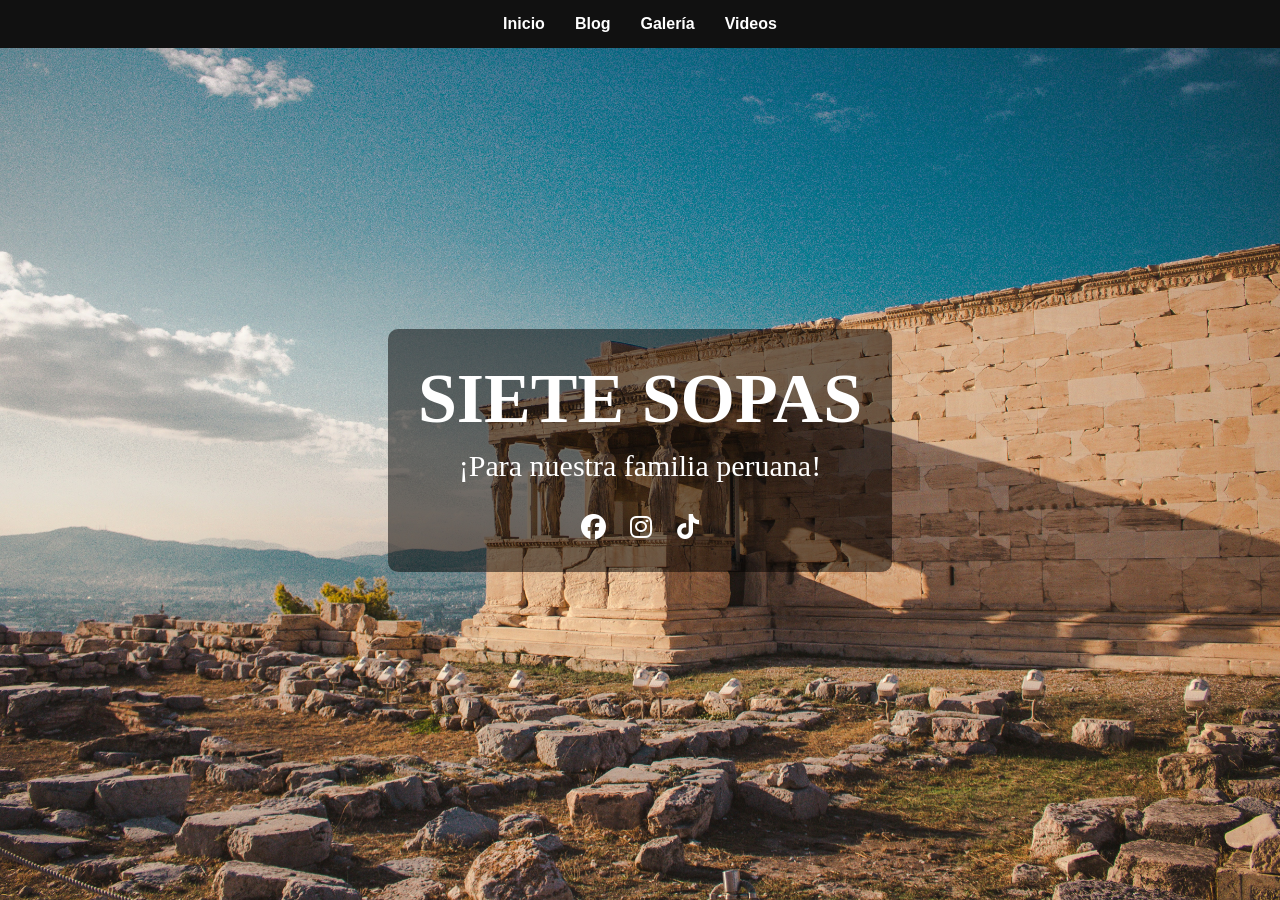
<file: index.html>
<!DOCTYPE html>
<html lang="es">
<head>
    <meta charset="UTF-8">
    <title>Inicio</title>

    <link rel="stylesheet" href="estilos.css">

    <!-- ICONOS -->
    <link rel="stylesheet"
    href="https://cdnjs.cloudflare.com/ajax/libs/font-awesome/6.5.1/css/all.min.css">
    
</head>
<body>

<header>
    <nav>
        <a href="index.html">Inicio</a>
        <a href="blog.html">Blog</a>
        <a href="galeria.html">Galería</a>
        <a href="videos.html">Videos</a>
    </nav>
</header>

<section class="hero">

    <div class="hero-content">
        <h1>SIETE SOPAS</h1>

        <p>¡Para nuestra familia peruana!
        </p>

        <div class="redes">
            <a href="#"><i class="fab fa-facebook"></i></a>
            <a href="#"><i class="fab fa-instagram"></i></a>
            <a href="#"><i class="fab fa-tiktok"></i></a>
        </div>

        <audio controls autoplay loop hidden>
            <source src="

    </div>

</section>

</body>
</html>
</file>
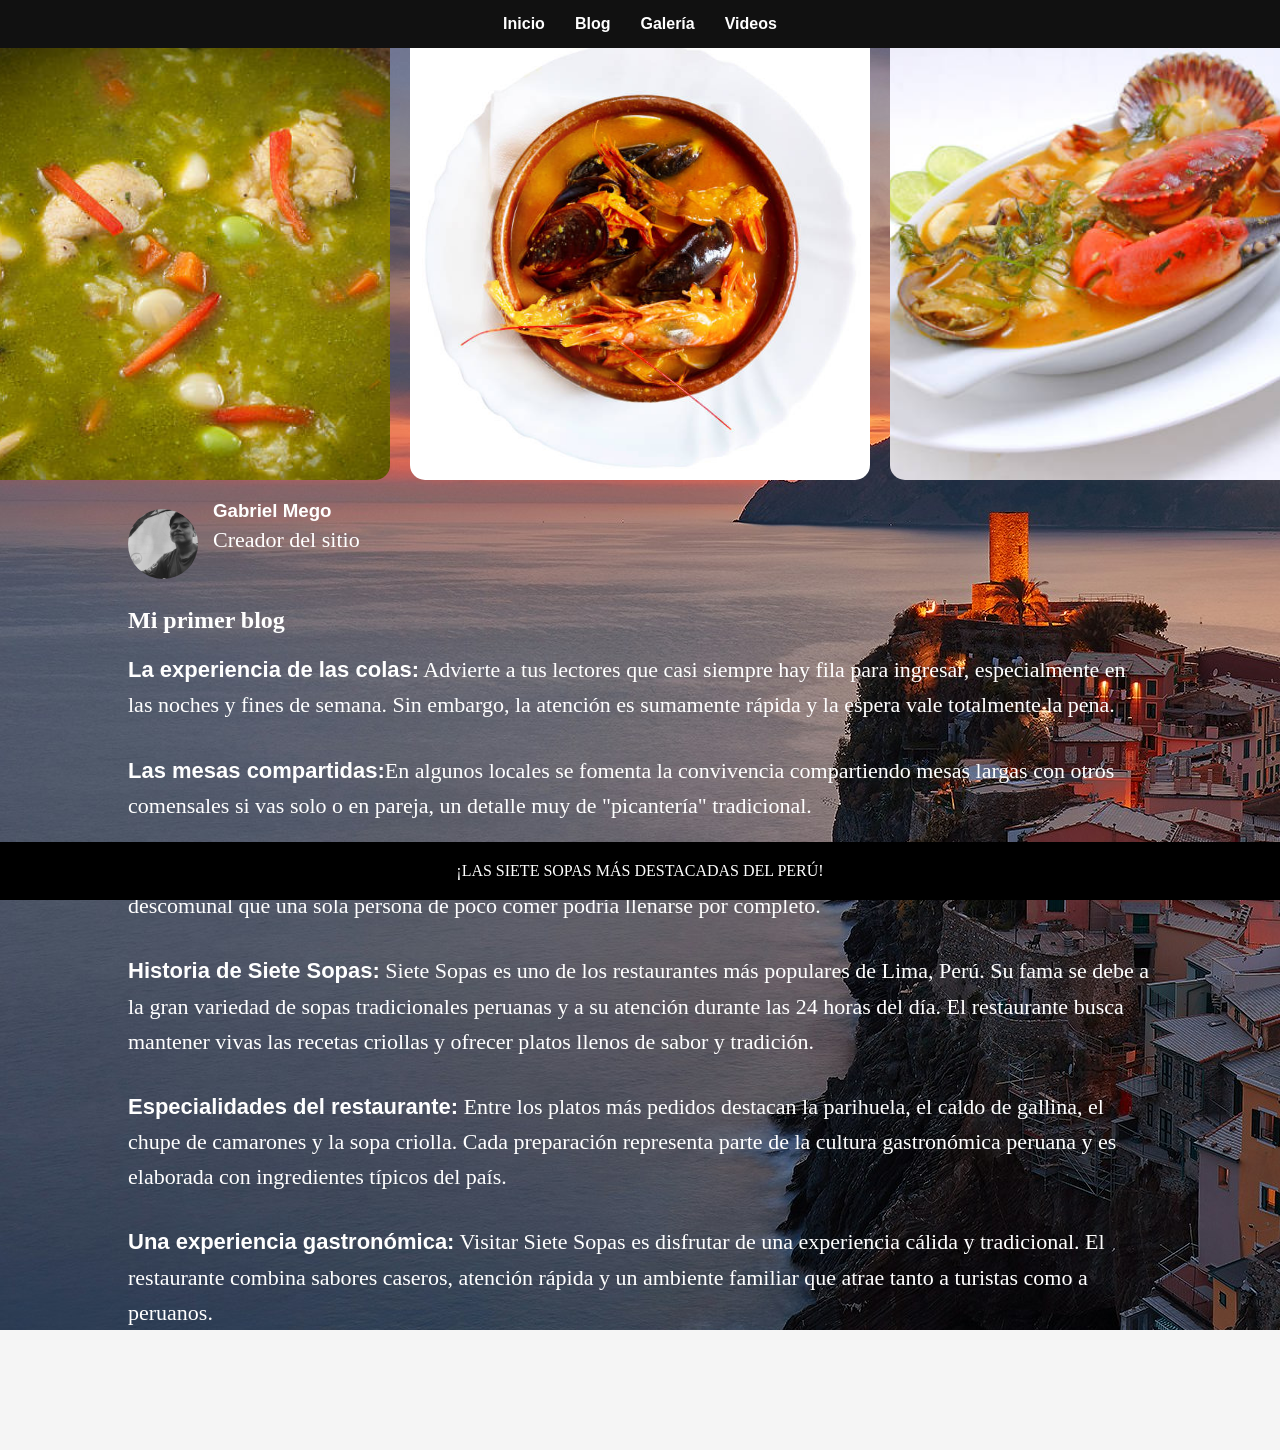
<file: blog.html>
<!DOCTYPE html>
<html lang="es">
    <section class="hero3">
<head>
    <meta charset="UTF-8">
    <title>Blog</title>

    <link rel="stylesheet" href="estilos.css">

    <link rel="stylesheet"
    href="https://cdnjs.cloudflare.com/ajax/libs/font-awesome/6.5.1/css/all.min.css">
</head>
<body>

<header>
    <nav>
        <a href="index.html">Inicio</a>
        <a href="blog.html">Blog</a>
        <a href="galeria.html">Galería</a>
        <a href="videos.html">Videos</a>
    </nav>
</header>


<div class="contenido">

   <div class="imagenes-sopa">

    <img src="sopita verde.jpg" class="lado">

    <img src="sopita.jpg" class="sopa-central">

    <img src="sopa larga.jpg" class="lado">

</div>

    <div class="autor">
        <img src="Gabriel.jpg">

        <div>
            <h3 class="minombre">Gabriel Mego</h3>
            <p>Creador del sitio</p>
        </div>
    </div>

    <h1>Mi primer blog</h1>

    <br>

    <p><strong>La experiencia de las colas:</strong> Advierte a tus lectores que casi siempre hay fila para ingresar, especialmente en las noches y fines de semana. Sin embargo, la atención es sumamente rápida y la espera vale totalmente la pena.</p>
       
       <p><strong>Las mesas compartidas:</strong>En algunos locales se fomenta la convivencia compartiendo mesas largas con otros comensales si vas solo o en pareja, un detalle muy de "picantería" tradicional.</p>
      <p> <strong>Porciones para compartir:</strong> Las sopas vienen en tamaños medianos y grandes. La porción grande es tan descomunal que una sola persona de poco comer podría llenarse por completo.</p>
      <p>
<strong>Historia de Siete Sopas:</strong>
Siete Sopas es uno de los restaurantes más populares de Lima, Perú. Su fama se debe a la gran variedad de sopas tradicionales peruanas y a su atención durante las 24 horas del día. El restaurante busca mantener vivas las recetas criollas y ofrecer platos llenos de sabor y tradición.
</p>

<p>
<strong>Especialidades del restaurante:</strong>
Entre los platos más pedidos destacan la parihuela, el caldo de gallina, el chupe de camarones y la sopa criolla. Cada preparación representa parte de la cultura gastronómica peruana y es elaborada con ingredientes típicos del país.
</p>

<p>
<strong>Una experiencia gastronómica:</strong>
Visitar Siete Sopas es disfrutar de una experiencia cálida y tradicional. El restaurante combina sabores caseros, atención rápida y un ambiente familiar que atrae tanto a turistas como a peruanos.
</p>
    

</div>


<footer class="perrito">
    ¡LAS SIETE SOPAS MÁS DESTACADAS DEL PERÚ!
</footer>
</section>
</body>
</html>
</file>
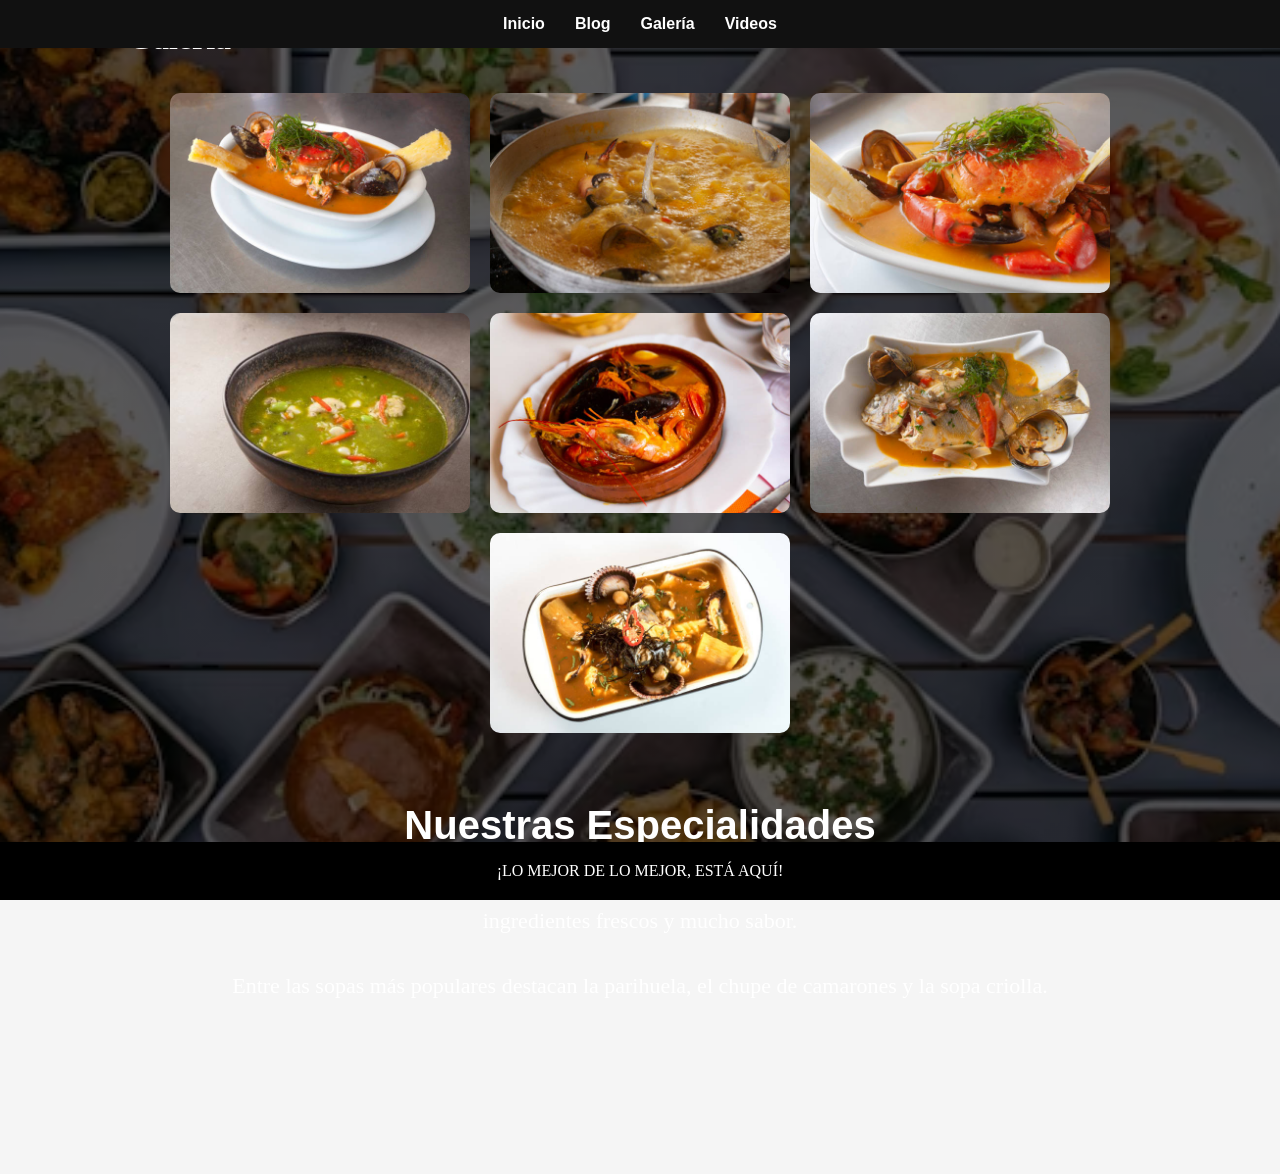
<file: galeria.html>
<!DOCTYPE html>
<html lang="es">
<head>
   
    <meta charset="UTF-8">
    <title>Galería</title>

    <link rel="stylesheet" href="estilos.css">
</head>
<body>

<header>
    <nav>
        <a href="index.html">Inicio</a>
        <a href="blog.html">Blog</a>
        <a href="galeria.html">Galería</a>
        <a href="videos.html">Videos</a>
    </nav>
</header>

<div class="contenido">

    <h1>Galería</h1>

    <br><br>

    <div class="galeria">

        <img src="imagen1.jpg">
        <img src="imagen2.jpg">
        <img src="imagen3.jpg">
        <img src="imagen4.jpg">
        <img src="imagen5.jpg">
        <img src="imagen6.jpg">
        <img src="imagen7.jpg">

    </div>
    <div class="texto-galeria">

    <h2>Nuestras Especialidades</h2>

    <p>
        En Siete Sopas podrás encontrar una gran variedad de platos
        tradicionales peruanos preparados con ingredientes frescos y
        mucho sabor.
    </p>

    <p>
        Entre las sopas más populares destacan la parihuela,
        el chupe de camarones y la sopa criolla.
    </p>

</div>

</div>

<footer>
    ¡LO MEJOR DE LO MEJOR, ESTÁ AQUÍ!
</footer>


</body>
</html>
</file>
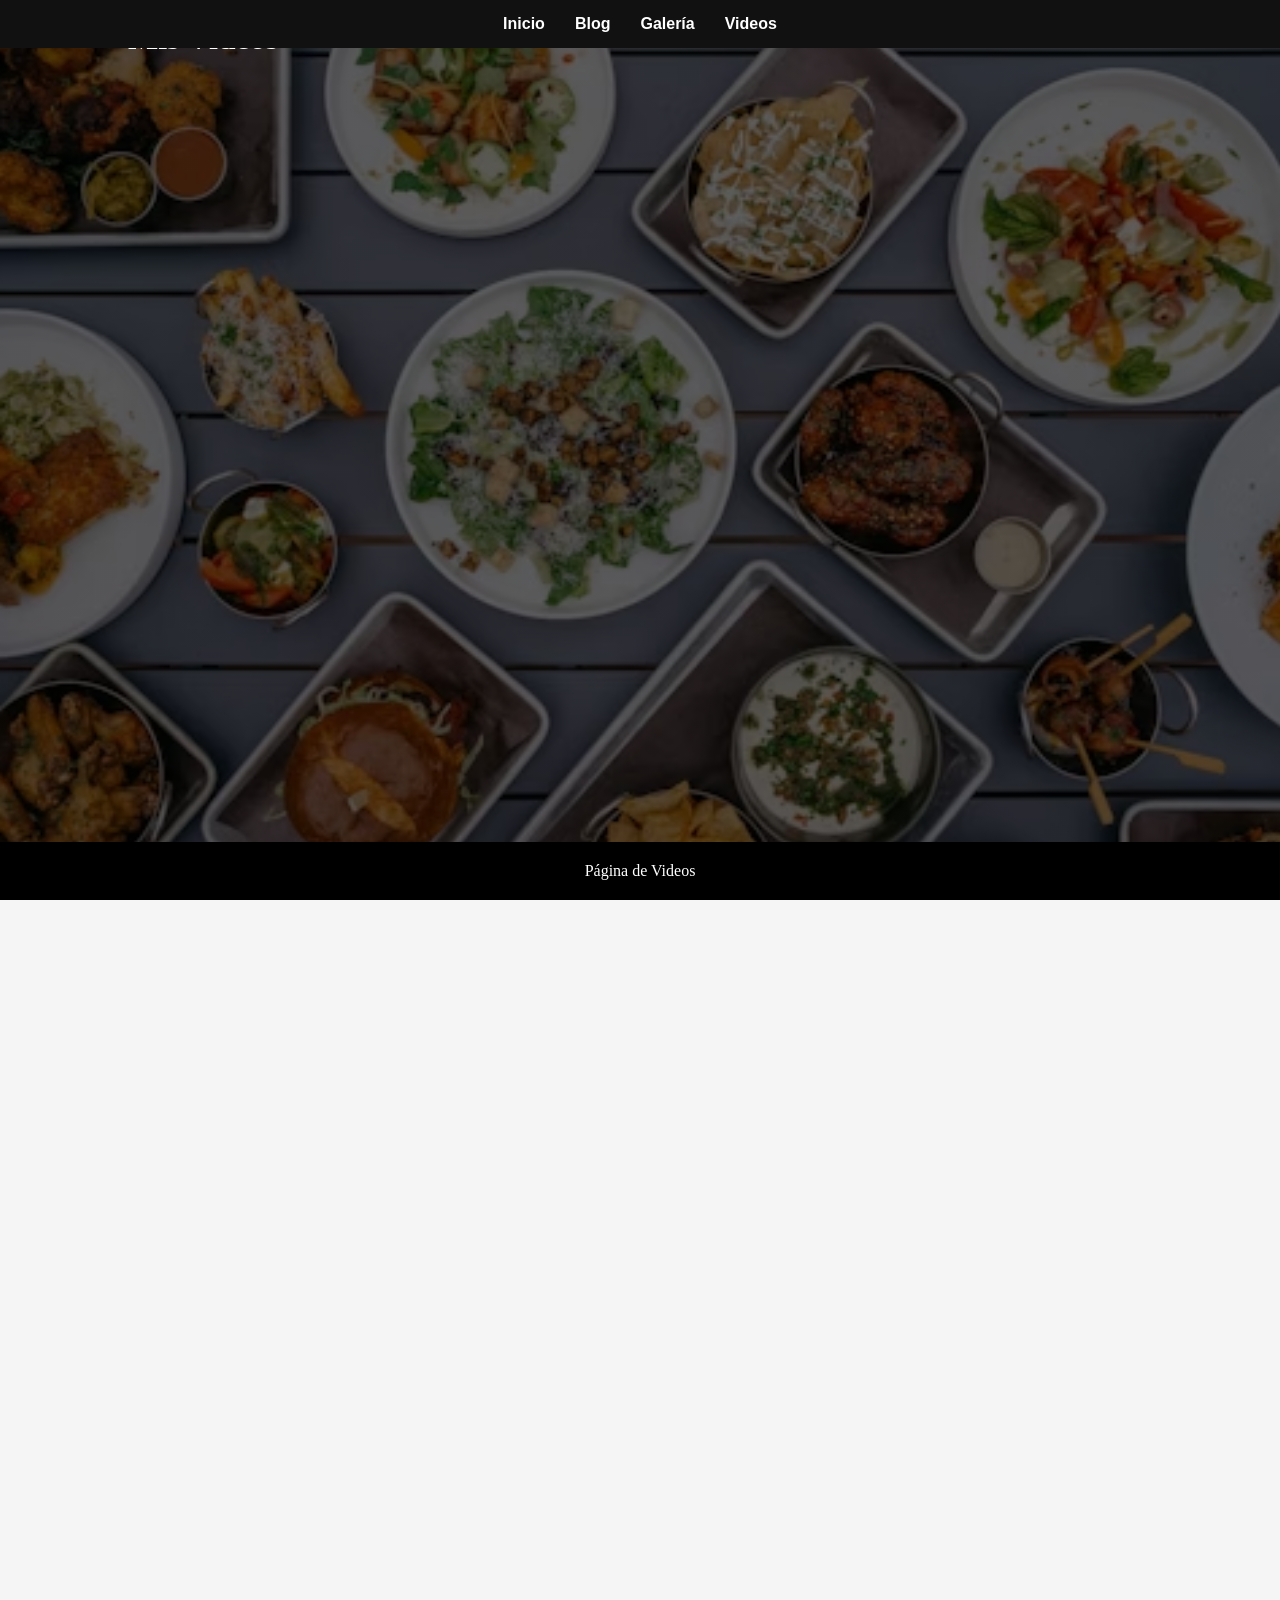
<file: videos.html>
<!DOCTYPE html>
<html lang="es">
<head>
    <meta charset="UTF-8">
    <title>Videos</title>

    <link rel="stylesheet" href="estilos.css">
</head>
<body>

<header>
    <nav>
        <a href="index.html">Inicio</a>
        <a href="blog.html">Blog</a>
        <a href="galeria.html">Galería</a>
        <a href="videos.html">Videos</a>
    </nav>
</header>

<div class="contenido">

    <h1>Mis Videos</h1>

    <br><br>

    <div class="contenedor-videos">

    <iframe width="700" height="400"
    src="https://www.youtube.com/embed/XQREWLXkV6U"
    frameborder="0" allowfullscreen>
    </iframe>

    <iframe width="700" height="400"
    src="https://www.youtube.com/embed/YL0rhrP5gWQ"
    frameborder="0" allowfullscreen>
    </iframe>

   <iframe width="700" height="400"
src="https://www.youtube.com/embed/z-HQ203yXeg"
frameborder="0" allowfullscreen>
</iframe>

    <iframe width="700" height="400"
src="https://www.youtube.com/embed/8g4LFHwrRb0"
frameborder="0" allowfullscreen>
</iframe>

</div>

</div>

<footer>
    Página de Videos
</footer>

</body>
</html>
</file>
<file: estilos.css>
*{
    margin:0;
    padding:0;
    box-sizing:border-box;
    font-family:Arial, Helvetica, sans-serif;
}

body{
    background:#f5f5f5;
}

/* MENU */

header{
    position:fixed;
    top:0;
    width:100%;
    background:#111;
    padding:15px;
    z-index:1000;
}

nav{
    display:flex;
    justify-content:center;
    gap:30px;
}

nav a{
    color:white;
    text-decoration:none;
    font-weight:bold;
    transition:0.3s;
}

nav a:hover{
    color:cyan;
}

/* PORTADA */

.hero{
    height:100vh;
    background:url('fondo.jpg') center/cover;
    display:flex;
    justify-content:center;
    align-items:center;
    text-align:center;
    color:white;
}

.hero-content{
    background:rgba(0,0,0,0.5);
    padding:30px;
    border-radius:10px;
}

.hero h1{
    font-size:70px;
}

.hero p{
    margin-top:10px;
    font-size:30px;
}

/* REDES */

.redes{
    margin-top:20px;
}

.redes a{
    color:white;
    margin:10px;
    font-size:25px;
    text-decoration:none;
}

/* CONTENIDO */

.contenido{
    width:80%;
    margin:120px auto;
}

/* BLOG */

.blog-img{
    width:100%;
    max-width:700px;
    display:block;
    margin:40px auto;
    border-radius:10px;
}

.autor{
    display:flex;
    align-items:center;
    gap:15px;
    margin:20px 0;
}

.autor img{
    width:70px;
    height:70px;
    border-radius:50%;
}

/* GALERIA */

.galeria{
    display:flex;
    flex-wrap:wrap;
    gap:20px;
    justify-content:center;
}

.galeria img{
    width:300px;
    height:200px;
    object-fit:cover;
    transition:0.4s;
    border-radius:10px;
}

.galeria img:hover{
    transform:scale(1.1);
    filter:brightness(120%);
}

/* VIDEOS */

.video{
    display:flex;
    flex-direction:column;
    gap:40px;
    align-items:center;
    
}

/* FOOTER */

footer{
    background:#111;
    color:white;
    text-align:center;
    padding:20px;
    margin-top:50px;
}

/* RESPONSIVE */

@media(max-width:768px){

    .hero h1{
        font-size:60px;
        
    }

    nav{
        flex-direction:column;
        align-items:center;
    }

    .galeria img{
        width:100%;
    }

}
h1{
font-family: 'Cinzel', serif;;

}
p{
font-family: 'Times New Roman', Times, serif;


}
p{
    margin-bottom:30px;
}
.hero3{
background: url(fondodeblog.jpg);




}
body{
    margin:0;
    padding:0;
}
.contenido{
    margin-top:20px;
    color: white;
}
.contenido p{
    font-size:22px;
    line-height:1.6;
}
.imagenes-sopa{
    display: flex;
    justify-content: center;
    align-items: center;
    gap: 20px;
    margin-top: 30px;
}



.sopa-central{
    width: 500px;
    height: 450px;
    object-fit: cover;
    border-radius: 15px;
}
.lado{
    width: 420px;
    height: 450px;
    object-fit: cover;
    border-radius: 15px;
}
.perrito{
font-family: cursive;


}
.minombre{
font-family: Verdana, Geneva, Tahoma, sans-serif;



}
body{
    background-image: linear-gradient(rgba(0,0,0,0.6),
    rgba(0,0,0,0.6)),
    url("fondo2.jpg");

    background-size: cover;
    background-position: center;
    background-attachment: fixed;
}
footer{
    background: black;
    color: white;
    text-align: center;
    padding: 20px;

    position: fixed;
    bottom: 0;
    width: 100%;
    font-family: initial;
}
.texto-galeria{
    color: white;
    text-align: center;
    margin-top: 50px;
    padding: 20px;
}

.texto-galeria h2{
    font-size: 40px;
    margin-bottom: 20px;
}

.texto-galeria p{
    font-size: 22px;
    line-height: 1.6;
}
.contenedor-videos{
    display: flex;
    flex-wrap: wrap;
    justify-content: center;
    gap: 30px;
    margin-top: 40px;
}

.contenedor-videos iframe{
    border-radius: 15px;
}
</file>
